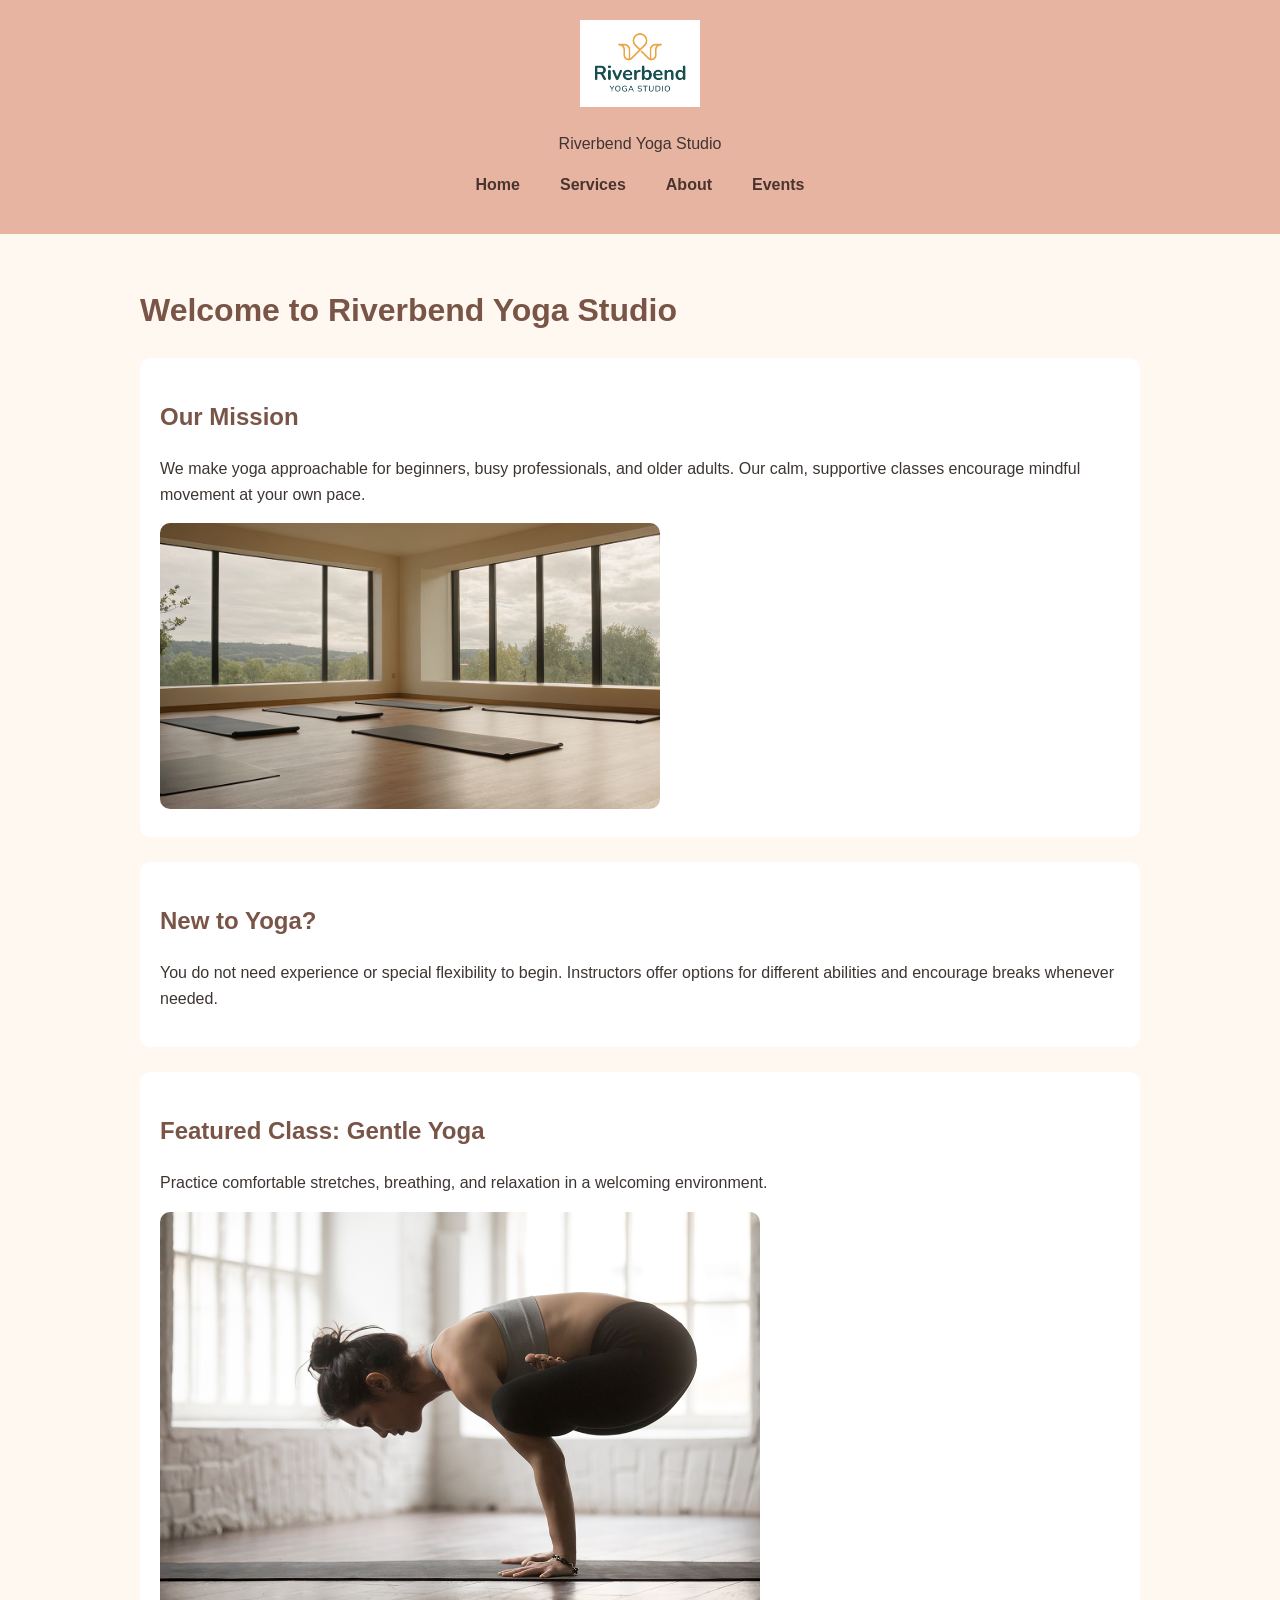
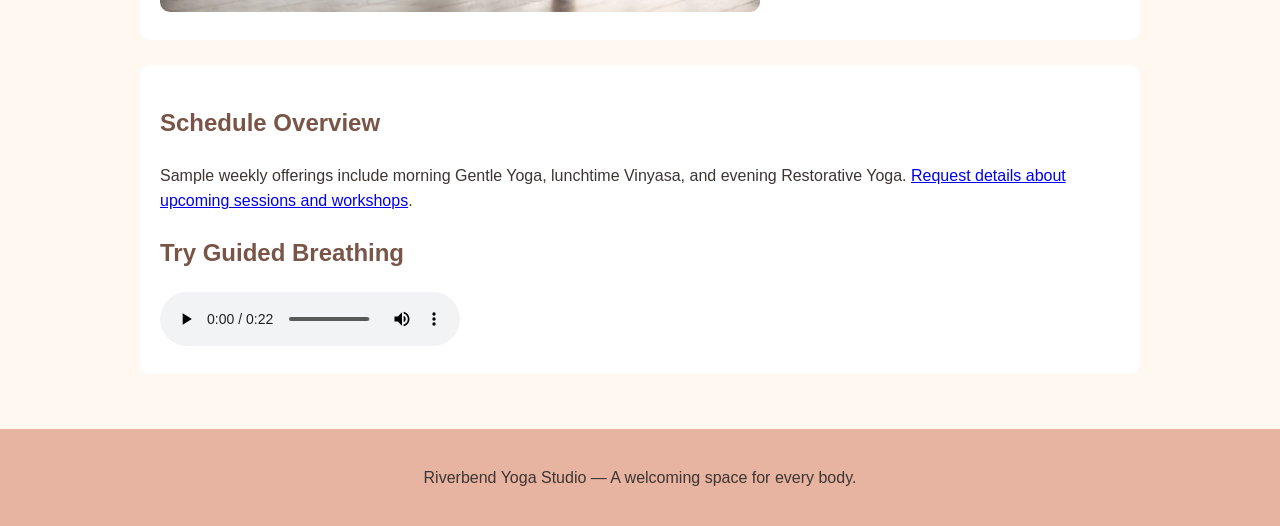
<file: index.html>
<!DOCTYPE html>
<html lang="en">
<head>
  <meta charset="UTF-8">
  <meta name="viewport" content="width=device-width, initial-scale=1.0">
  <title>Welcome to Riverbend Yoga Studio | Riverbend Yoga Studio</title>
    <link rel="stylesheet" href="styles.css">
</head>
<body>
  <header>
    <img src="yoga-logo_c.png" alt="Riverbend Yoga Studio logo" width="120">
    <p>Riverbend Yoga Studio</p>
    <nav aria-label="Main navigation"><ul><li><a href="index.html">Home</a></li><li><a href="services.html">Services</a></li><li><a href="about.html">About</a></li><li><a href="events.html">Events</a></li></ul></nav>
  </header>
  <main>
    <h1>Welcome to Riverbend Yoga Studio</h1>
    <section><h2>Our Mission</h2><p>We make yoga approachable for beginners, busy professionals, and older adults. Our calm, supportive classes encourage mindful movement at your own pace.</p><img src="yoga-studio_c.png" alt="Bright and peaceful yoga studio with space for group practice" width="500"></section>
    <section><h2>New to Yoga?</h2><p>You do not need experience or special flexibility to begin. Instructors offer options for different abilities and encourage breaks whenever needed.</p></section>
    <section><h2>Featured Class: Gentle Yoga</h2><p>Practice comfortable stretches, breathing, and relaxation in a welcoming environment.</p><picture><source media="(max-width: 600px)" srcset="yoga-feature-small_c.png"><img src="yoga-feature-large_c.png" alt="Yoga participants practicing mindful movement in a peaceful setting" width="600"></picture></section>
    <section><h2>Schedule Overview</h2><p>Sample weekly offerings include morning Gentle Yoga, lunchtime Vinyasa, and evening Restorative Yoga. <a href="events.html">Request details about upcoming sessions and workshops</a>.</p><h2>Try Guided Breathing</h2><audio controls><source src="yoga-breathing_c.mp3" type="audio/mpeg">Your browser does not support audio playback. Please contact the studio for breathing practice information.</audio></section>
  </main>
  <footer><p>Riverbend Yoga Studio — A welcoming space for every body.</p></footer>
</body>
</html>
</file>
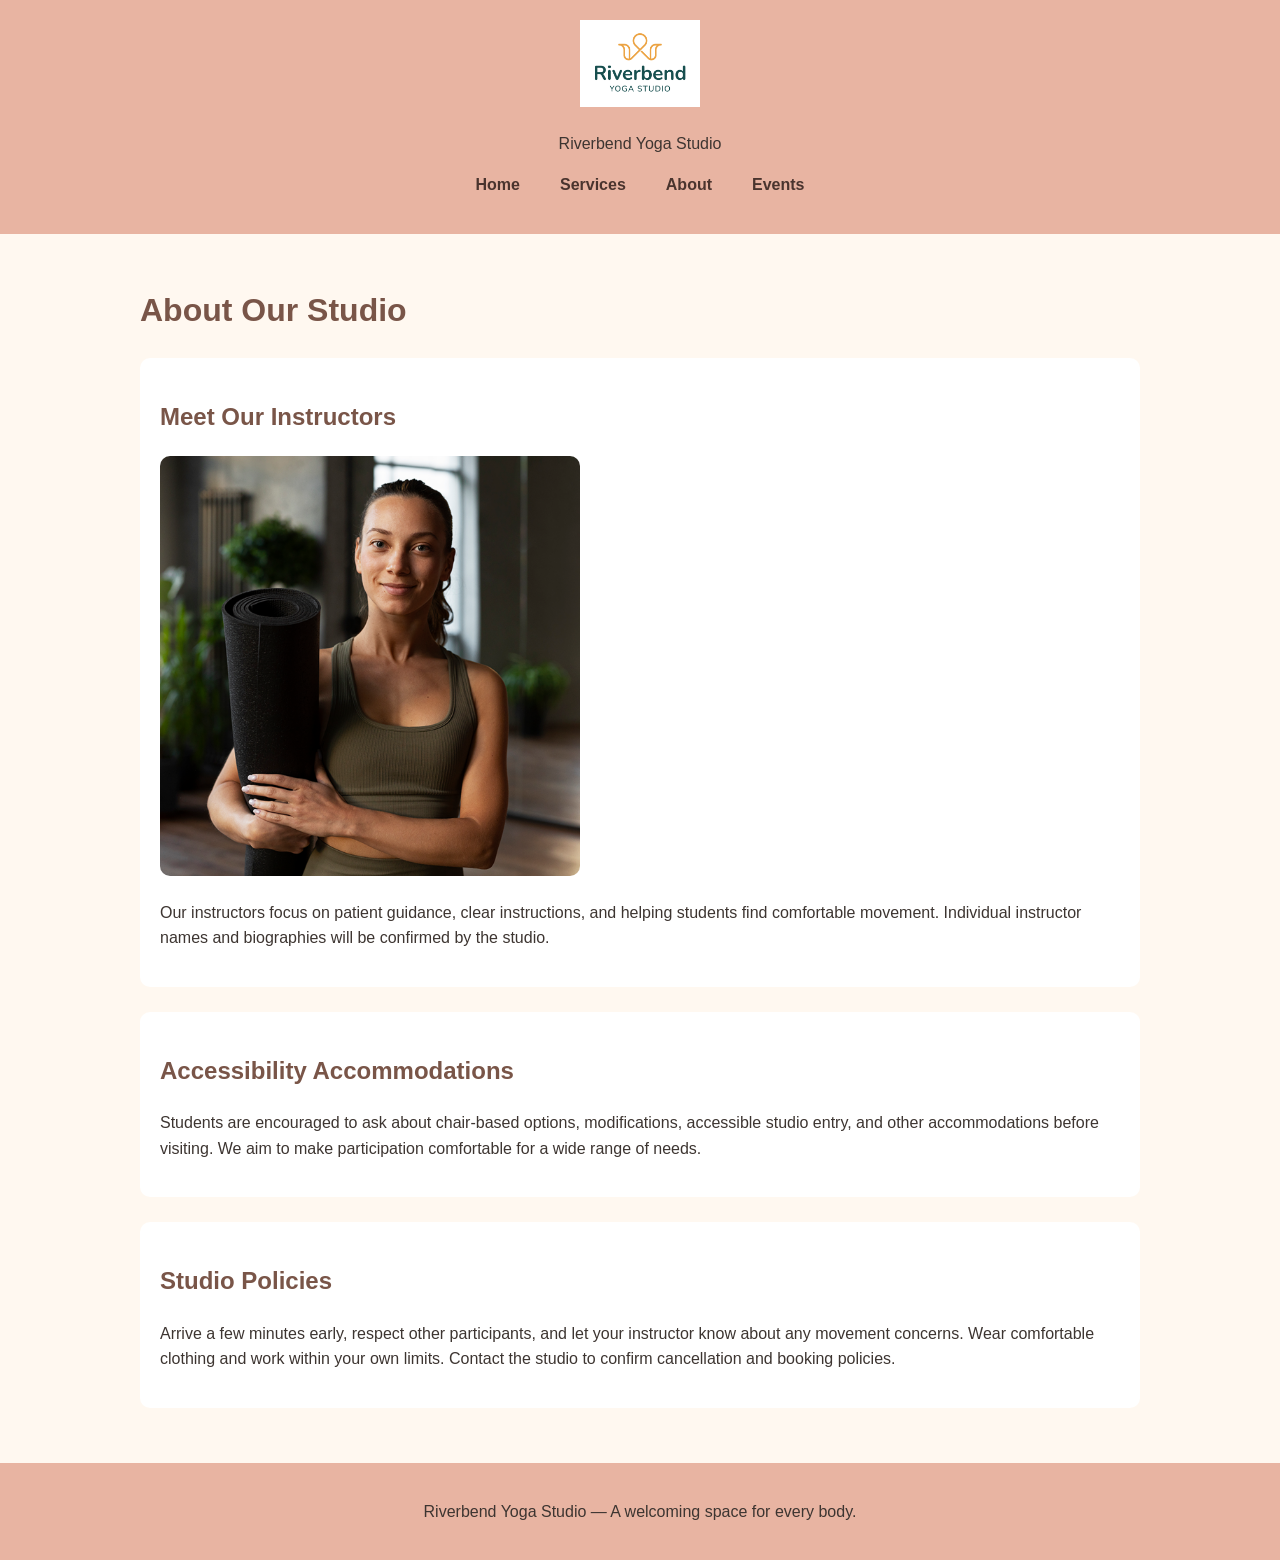
<file: about.html>
<!DOCTYPE html>
<html lang="en">
<head>
  <meta charset="UTF-8">
  <meta name="viewport" content="width=device-width, initial-scale=1.0">
  <title>Riverbend Yoga Studio</title>
    <link rel="stylesheet" href="styles.css">
</head>
<body>
  <header>
    <img src="yoga-logo_c.png" alt="Riverbend Yoga Studio logo" width="120">
    <p>Riverbend Yoga Studio</p>
    <nav aria-label="Main navigation"><ul><li><a href="index.html">Home</a></li><li><a href="services.html">Services</a></li><li><a href="about.html">About</a></li><li><a href="events.html">Events</a></li></ul></nav>
  </header>
  <main>
    <h1>About Our Studio</h1>
    <section><h2>Meet Our Instructors</h2><img src="yoga-instructor_c.png" alt="Yoga instructor demonstrating a calm, welcoming practice" width="420"><p>Our instructors focus on patient guidance, clear instructions, and helping students find comfortable movement. Individual instructor names and biographies will be confirmed by the studio.</p></section>
    <section><h2>Accessibility Accommodations</h2><p>Students are encouraged to ask about chair-based options, modifications, accessible studio entry, and other accommodations before visiting. We aim to make participation comfortable for a wide range of needs.</p></section>
    <section><h2>Studio Policies</h2><p>Arrive a few minutes early, respect other participants, and let your instructor know about any movement concerns. Wear comfortable clothing and work within your own limits. Contact the studio to confirm cancellation and booking policies.</p></section>
  </main>
  <footer><p>Riverbend Yoga Studio — A welcoming space for every body.</p></footer>
</body>
</html>
</file>
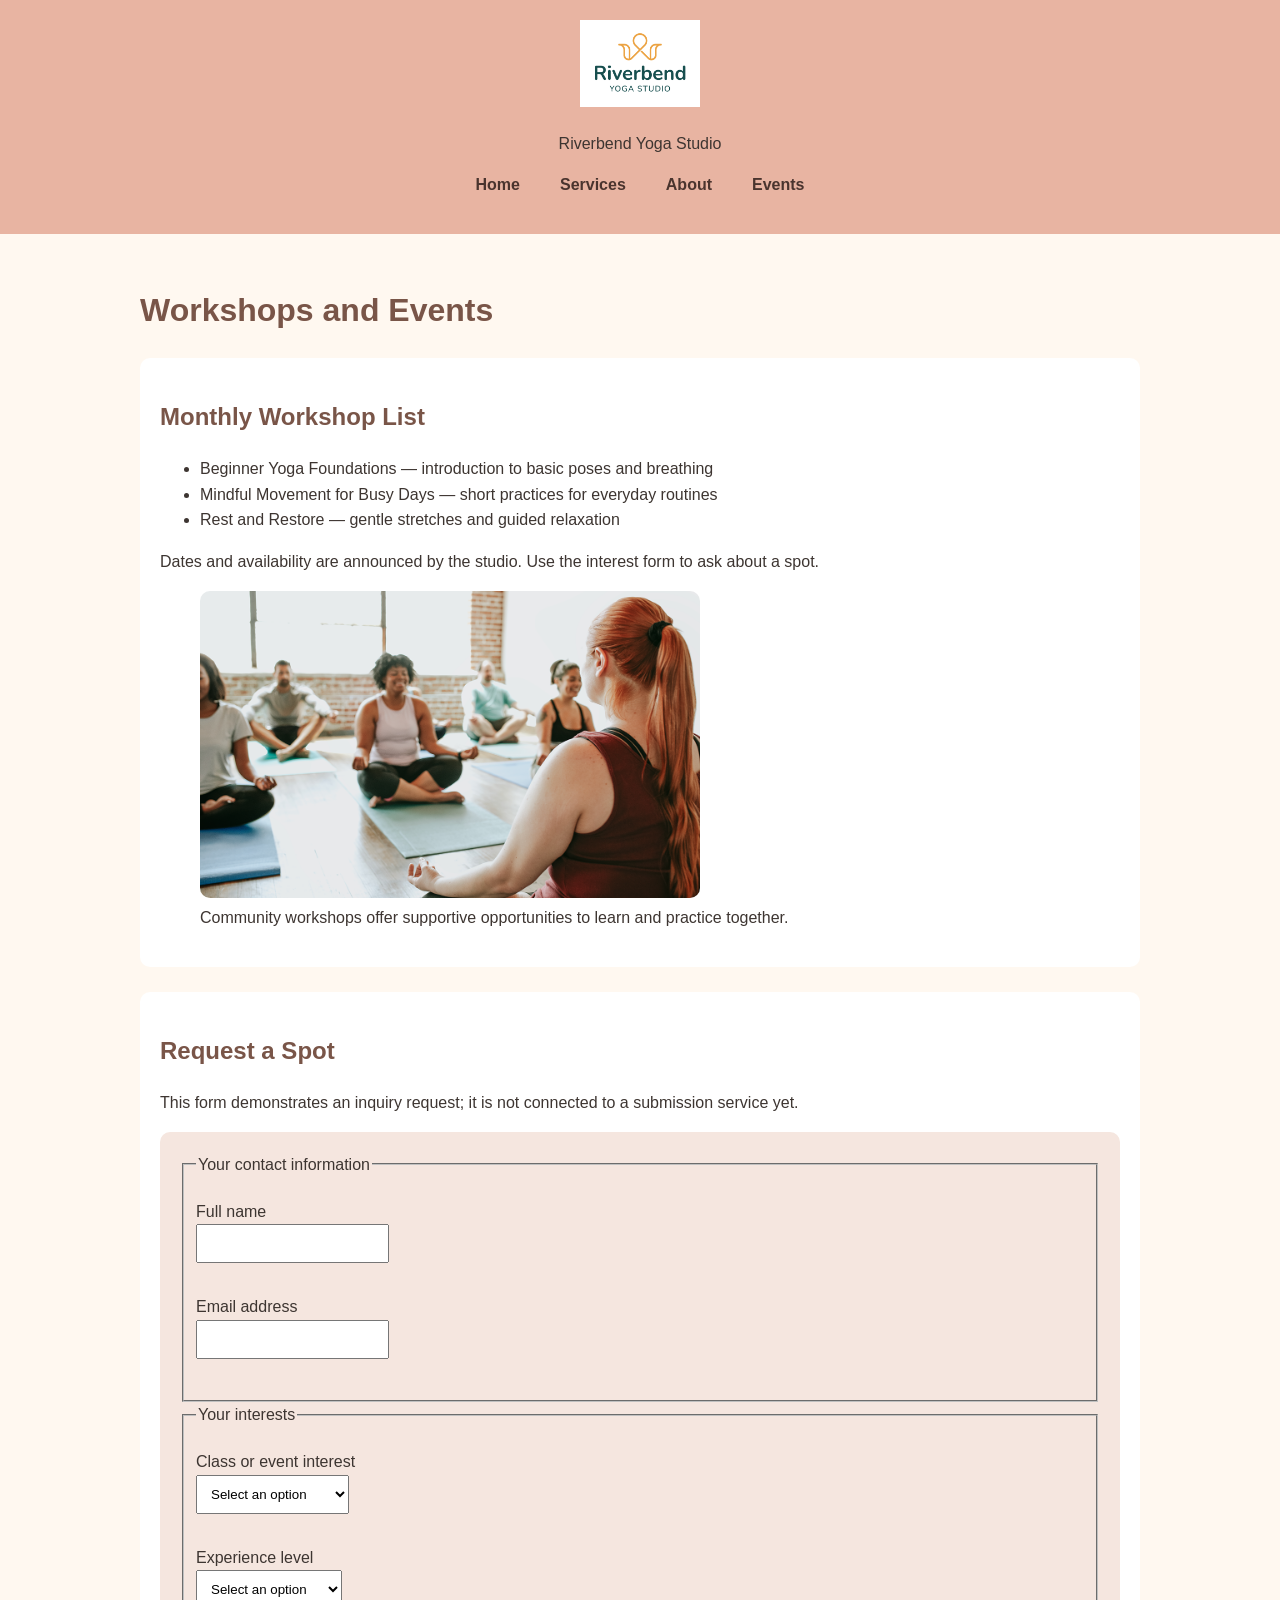
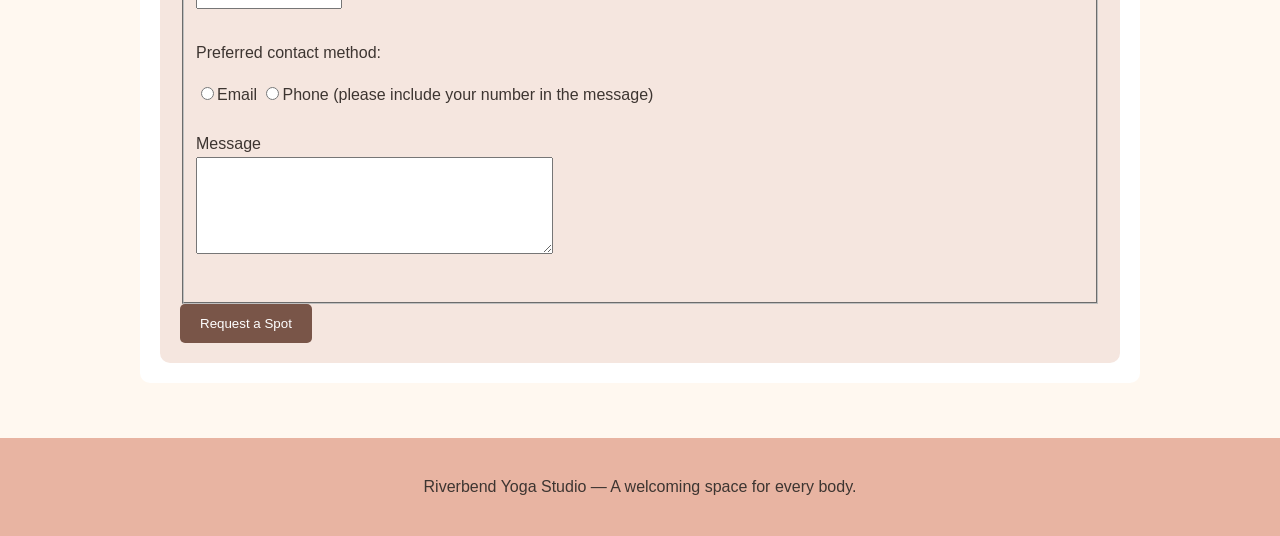
<file: events.html>
<!DOCTYPE html>
<html lang="en">
<head>
  <meta charset="UTF-8">
  <meta name="viewport" content="width=device-width, initial-scale=1.0">
  <title>Workshops and Events | Riverbend Yoga Studio</title> 
  <link rel="stylesheet" href="styles.css">
</head>
<body>
  <header>
    <img src="yoga-logo_c.png" alt="Riverbend Yoga Studio logo" width="120">
    <p>Riverbend Yoga Studio</p>
    <nav aria-label="Main navigation"><ul><li><a href="index.html">Home</a></li><li><a href="services.html">Services</a></li><li><a href="about.html">About</a></li><li><a href="events.html">Events</a></li></ul></nav>
  </header>
  <main>
    <h1>Workshops and Events</h1>
    <section><h2>Monthly Workshop List</h2><ul><li>Beginner Yoga Foundations — introduction to basic poses and breathing</li><li>Mindful Movement for Busy Days — short practices for everyday routines</li><li>Rest and Restore — gentle stretches and guided relaxation</li></ul><p>Dates and availability are announced by the studio. Use the interest form to ask about a spot.</p><figure><img src="yoga-workshop_c.png" alt="Participants attending a guided yoga workshop" width="500"><figcaption>Community workshops offer supportive opportunities to learn and practice together.</figcaption></figure></section>
    <section><h2>Request a Spot</h2><p>This form demonstrates an inquiry request; it is not connected to a submission service yet.</p>
    <form action="#" method="get"><fieldset><legend>Your contact information</legend>
      <p><label for="fullname">Full name</label><br><input id="fullname" name="fullname" type="text" required minlength="2" autocomplete="name"></p>
      <p><label for="email">Email address</label><br><input id="email" name="email" type="email" required autocomplete="email"></p>
    </fieldset><fieldset><legend>Your interests</legend>
      <p><label for="interest">Class or event interest</label><br><select id="interest" name="interest" required><option value="">Select an option</option><option value="gentle">Gentle Yoga</option><option value="vinyasa">Vinyasa Yoga</option><option value="restorative">Restorative Yoga</option><option value="private">Private Session</option><option value="workshop">Monthly Workshop</option></select></p>
      <p><label for="experience">Experience level</label><br><select id="experience" name="experience" required><option value="">Select an option</option><option value="beginner">Beginner</option><option value="some">Some experience</option><option value="experienced">Experienced</option></select></p>
      <p>Preferred contact method:</p><p><input id="byemail" type="radio" name="contact" value="email" required><label for="byemail">Email</label> <input id="byphone" type="radio" name="contact" value="phone"><label for="byphone">Phone (please include your number in the message)</label></p>
      <p><label for="message">Message</label><br><textarea id="message" name="message" rows="5" cols="40" required minlength="10"></textarea></p>
    </fieldset><button type="submit">Request a Spot</button></form></section>
  </main>
  <footer><p>Riverbend Yoga Studio — A welcoming space for every body.</p></footer>
</body>
</html>
</file>
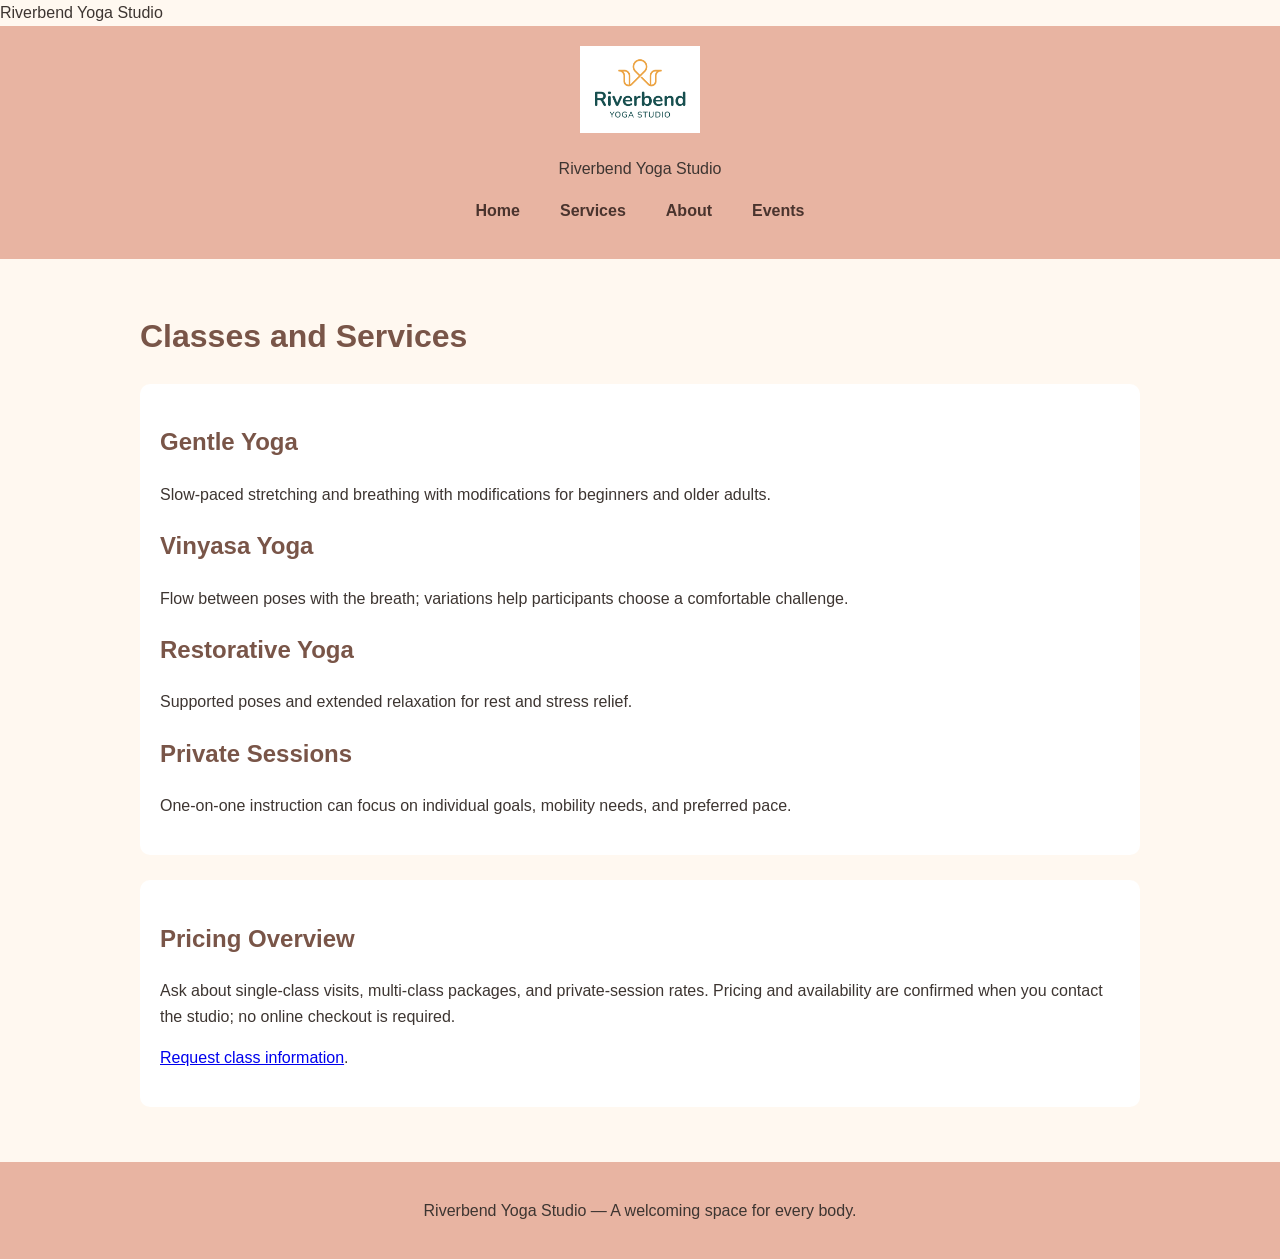
<file: services.html>
<!DOCTYPE html>
<html lang="en">
<head>
  <meta charset="UTF-8">
  <meta name="viewport" content="width=device-width, initial-scale=1.0">
  <title>Classes and Services | Riverbend Yoga Studio</title>Riverbend Yoga Studio</title>
    <link rel="stylesheet" href="styles.css">
</head>
<body>
  <header>
    <img src="yoga-logo_c.png" alt="Riverbend Yoga Studio logo" width="120">
    <p>Riverbend Yoga Studio</p>
    <nav aria-label="Main navigation"><ul><li><a href="index.html">Home</a></li><li><a href="services.html">Services</a></li><li><a href="about.html">About</a></li><li><a href="events.html">Events</a></li></ul></nav>
  </header>
  <main>
    <h1>Classes and Services</h1>
    <section><h2>Gentle Yoga</h2><p>Slow-paced stretching and breathing with modifications for beginners and older adults.</p><h2>Vinyasa Yoga</h2><p>Flow between poses with the breath; variations help participants choose a comfortable challenge.</p><h2>Restorative Yoga</h2><p>Supported poses and extended relaxation for rest and stress relief.</p><h2>Private Sessions</h2><p>One-on-one instruction can focus on individual goals, mobility needs, and preferred pace.</p></section>
    <section><h2>Pricing Overview</h2><p>Ask about single-class visits, multi-class packages, and private-session rates. Pricing and availability are confirmed when you contact the studio; no online checkout is required.</p><p><a href="events.html">Request class information</a>.</p></section>
  </main>
  <footer><p>Riverbend Yoga Studio — A welcoming space for every body.</p></footer>
</body>
</html>
</file>
<file: styles.css>
/* Riverbend Yoga Studio - Website Design */
/* General Page Styling */
body {
    font-family: Arial, sans-serif;
    background-color: #FFF8F0;
    color: #3D3531;
    margin: 0;
    line-height: 1.6;
}
/* Header */
header {
    background-color: #E8B4A2;
    padding: 20px;
    text-align: center;
}
/* Logo */
header img {
    max-width: 150px;
    height: auto;
}
/* Navigation */
nav ul {
    display: flex;
    justify-content: center;
    flex-wrap: wrap;
    gap: 20px;
    list-style: none;
    padding: 0;
}
nav a {
    color: #4A342E;
    text-decoration: none;
    font-weight: bold;
    padding: 10px;
}
nav a:hover,
nav a:focus {
    color: #FFFFFF;
    background-color: #795548;
    border-radius: 5px;
}
/* Main Content */
main {
    max-width: 1000px;
    margin: auto;
    padding: 30px;
}
/* Headings */
h1, h2, h3 {
    color: #795548;
}
/* Images */
main img {
    max-width: 100%;
    height: auto;
    border-radius: 10px;
}
/* Sections */
section {
    background-color: #FFFFFF;
    padding: 20px;
    margin-bottom: 25px;
    border-radius: 10px;
}
/* Forms */
form {
    background-color: #F5E6DF;
    padding: 20px;
    border-radius: 10px;
}
input, select, textarea {
    max-width: 100%;
    padding: 10px;
    margin-bottom: 15px;
    box-sizing: border-box;
}
button {
    background-color: #795548;
    color: white;
    padding: 12px 20px;
    border: none;
    border-radius: 5px;
    cursor: pointer;
}
button:hover {
    background-color: #5D4037;
}
/* Footer */
footer {
    background-color: #E8B4A2;
    text-align: center;
    padding: 20px;
}
/* Mobile Responsive Design */
@media (max-width: 600px) {
    nav ul {
        flex-direction: column;
        align-items: center;
        gap: 10px;
    }
    main {
        padding: 15px;
    }
    section {
        padding: 15px;
    }
    h1 {
        font-size: 1.7rem;
    }
}
</file>
